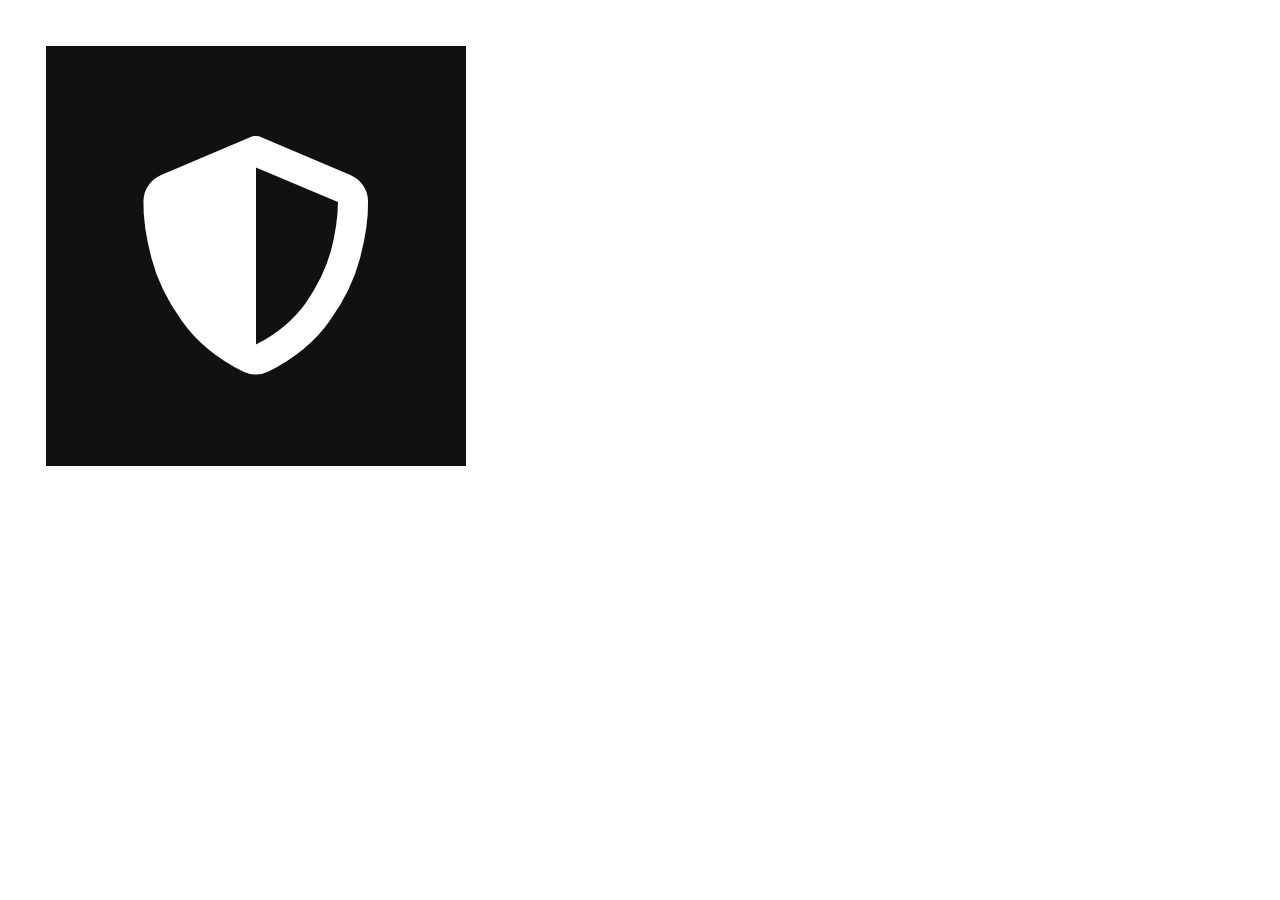
<file: Icon.html>
<!DOCTYPE html>
<html lang="en">
<head>
<meta charset="UTF-8">
<title>DormGuard Icon</title>
<meta name="viewport" content="width=512, height=512, initial-scale=1.0">

<link href="https://cdnjs.cloudflare.com/ajax/libs/font-awesome/6.5.1/css/all.min.css" rel="stylesheet">

<style>
* { box-sizing: border-box; }

html, body {
  margin: 0;
  width: 512px;
  height: 512px;
  background: transparent;
}

body {
  display: flex;
  align-items: center;
  justify-content: center;
}

.icon {
  width: 420px;
  height: 420px;
  background: #111;
  
  display: flex;
  align-items: center;
  justify-content: center;
}

.icon i {
  font-size: 240px;
  color: #fff;
}
</style>
</head>

<body>
  <div class="icon">
    <i class="fa-solid fa-shield-halved"></i>
  </div>
</body>
</html>
</file>
